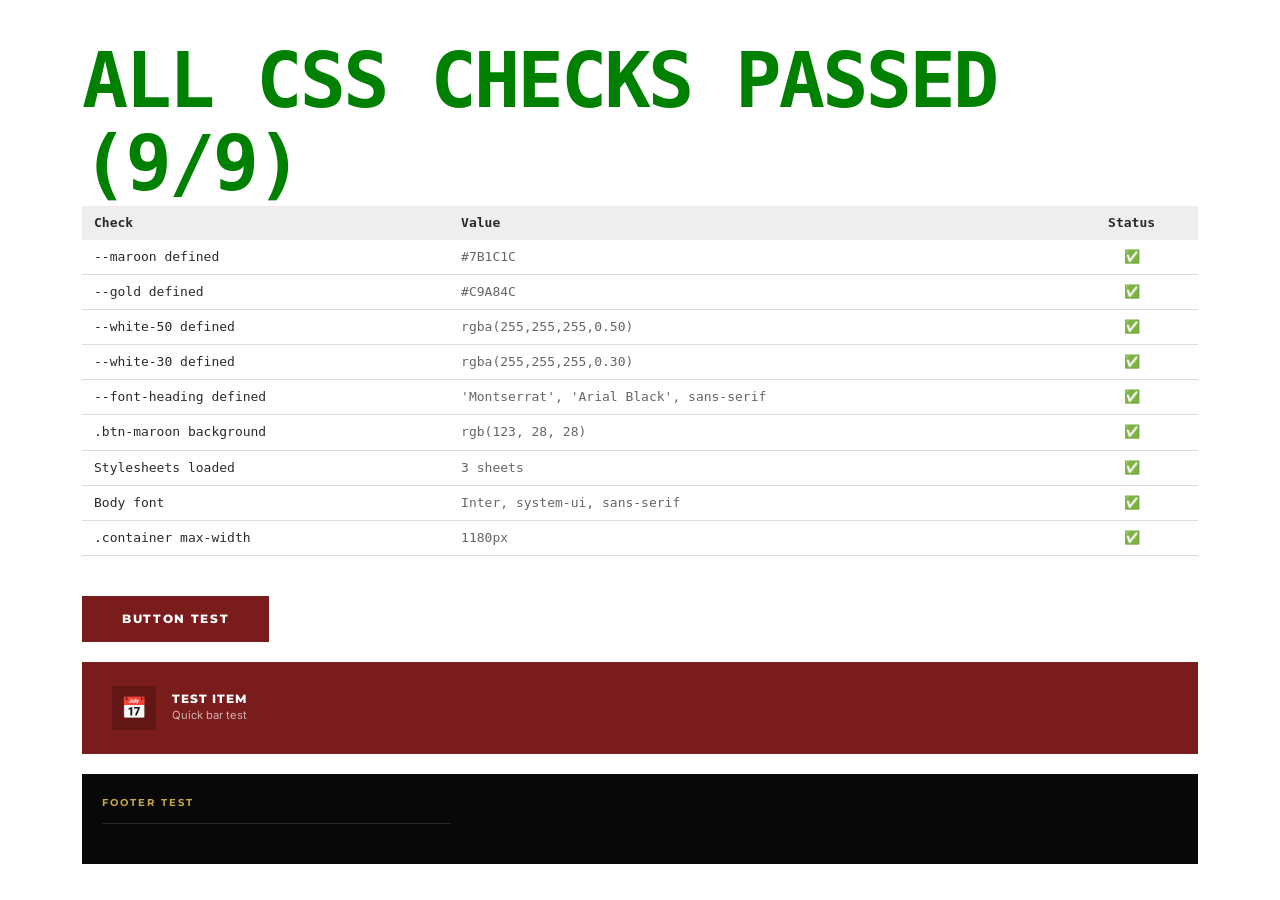
<file: css-check.html>
<!DOCTYPE html>
<html lang="en">
<head>
  <meta charset="UTF-8" />
  <meta name="viewport" content="width=device-width, initial-scale=1.0" />
  <title>CSS Production Check - THE AVENUE</title>
  <link rel="preconnect" href="https://fonts.googleapis.com" />
  <link rel="preconnect" href="https://fonts.gstatic.com" crossorigin />
  <link href="https://fonts.googleapis.com/css2?family=Montserrat:wght@400;700;900&family=Inter:wght@400;500&display=swap" rel="stylesheet" />
  <link rel="stylesheet" href="css/main.css?v=10" />
  <link rel="stylesheet" href="css/responsive.css?v=10" />
</head>
<body>
  <div class="container" style="padding-top:40px;">
    <h1 id="result" style="color:red;font-family:monospace;">CSS NOT LOADED</h1>
    <div id="tests"></div>

    <div style="margin-top:40px;">
      <div class="btn btn-maroon" id="testBtn">Button Test</div>
      <div style="height:20px;"></div>
      <div class="quick-bar" style="position:relative;">
        <div class="quick-bar__inner">
          <a href="#" class="quick-bar__item">
            <div class="quick-bar__icon-wrap">&#128197;</div>
            <div class="quick-bar__text">
              <div class="quick-bar__title">Test Item</div>
              <div class="quick-bar__sub">Quick bar test</div>
            </div>
          </a>
        </div>
      </div>
      <div style="height:20px;"></div>
      <div class="footer__inner" style="padding:20px;background:#080808;">
        <div class="footer__col-heading">Footer Test</div>
      </div>
    </div>
  </div>

  <script>
    window.addEventListener('load', function() {
      var results = [];
      var passed = 0;

      function check(label, el, prop, expected) {
        if (!el) { results.push({ label: label, ok: false, val: 'Element not found' }); return; }
        var computed = getComputedStyle(el)[prop];
        var ok = computed === expected || computed.includes(expected.replace(/\s/g, ''));
        if (ok) passed++;
        results.push({ label: label, ok: ok, val: computed, expected: expected });
      }

      // Check CSS variables are defined
      var rootStyle = getComputedStyle(document.documentElement);
      var maroon = rootStyle.getPropertyValue('--maroon').trim();
      var gold = rootStyle.getPropertyValue('--gold').trim();
      var white50 = rootStyle.getPropertyValue('--white-50').trim();
      var white30 = rootStyle.getPropertyValue('--white-30').trim();
      var fontHeading = rootStyle.getPropertyValue('--font-heading').trim();

      results.push({ label: '--maroon defined', ok: maroon !== '', val: maroon });
      results.push({ label: '--gold defined', ok: gold !== '', val: gold });
      results.push({ label: '--white-50 defined', ok: white50 !== '', val: white50 });
      results.push({ label: '--white-30 defined', ok: white30 !== '', val: white30 });
      results.push({ label: '--font-heading defined', ok: fontHeading !== '', val: fontHeading });
      if (maroon !== '') passed += 5;

      // Check btn-maroon background
      var btn = document.getElementById('testBtn');
      if (btn) {
        var btnBg = getComputedStyle(btn).backgroundColor;
        results.push({ label: '.btn-maroon background', ok: btnBg === 'rgb(123, 28, 28)', val: btnBg });
        if (btnBg === 'rgb(123, 28, 28)') passed++;
      }

      // Check stylesheet count
      var sheets = document.styleSheets.length;
      results.push({ label: 'Stylesheets loaded', ok: sheets >= 2, val: sheets + ' sheets' });
      if (sheets >= 2) passed++;

      // Check body font
      var bodyFont = getComputedStyle(document.body).fontFamily;
      results.push({ label: 'Body font', ok: bodyFont.toLowerCase().includes('inter') || bodyFont.toLowerCase().includes('system'), val: bodyFont });
      if (bodyFont.toLowerCase().includes('inter') || bodyFont.toLowerCase().includes('system')) passed++;

      // Check container max-width
      var container = document.querySelector('.container');
      if (container) {
        var mw = getComputedStyle(container).maxWidth;
        results.push({ label: '.container max-width', ok: mw === '1180px', val: mw });
        if (mw === '1180px') passed++;
      }

      // Log to console for capture
      results.forEach(function(r) {
        console.log((r.ok ? 'PASS' : 'FAIL') + ' | ' + r.label + ' | ' + (r.val || ''));
      });
      console.log('TOTAL: ' + passed + '/' + results.length + ' passed');

      // Render results
      var total = results.length;
      var h1 = document.getElementById('result');
      if (passed === total) {
        h1.style.color = 'green';
        h1.textContent = 'ALL CSS CHECKS PASSED (' + passed + '/' + total + ')';
      } else {
        h1.style.color = 'orange';
        h1.textContent = 'CSS PARTIAL: ' + passed + '/' + total + ' checks passed';
      }

      var html = '<table style="border-collapse:collapse;width:100%;font-family:monospace;font-size:13px;">';
      html += '<tr style="background:#eee;"><th style="padding:6px 12px;text-align:left;">Check</th><th style="padding:6px 12px;text-align:left;">Value</th><th style="padding:6px 12px;">Status</th></tr>';
      results.forEach(function(r) {
        html += '<tr style="border-bottom:1px solid #ddd;">';
        html += '<td style="padding:6px 12px;">' + r.label + '</td>';
        html += '<td style="padding:6px 12px;color:#666;">' + (r.val || '') + '</td>';
        html += '<td style="padding:6px 12px;text-align:center;">' + (r.ok ? '&#9989;' : '&#10060;') + '</td>';
        html += '</tr>';
      });
      html += '</table>';
      document.getElementById('tests').innerHTML = html;
    });
  </script>
</body>
</html>
</file>
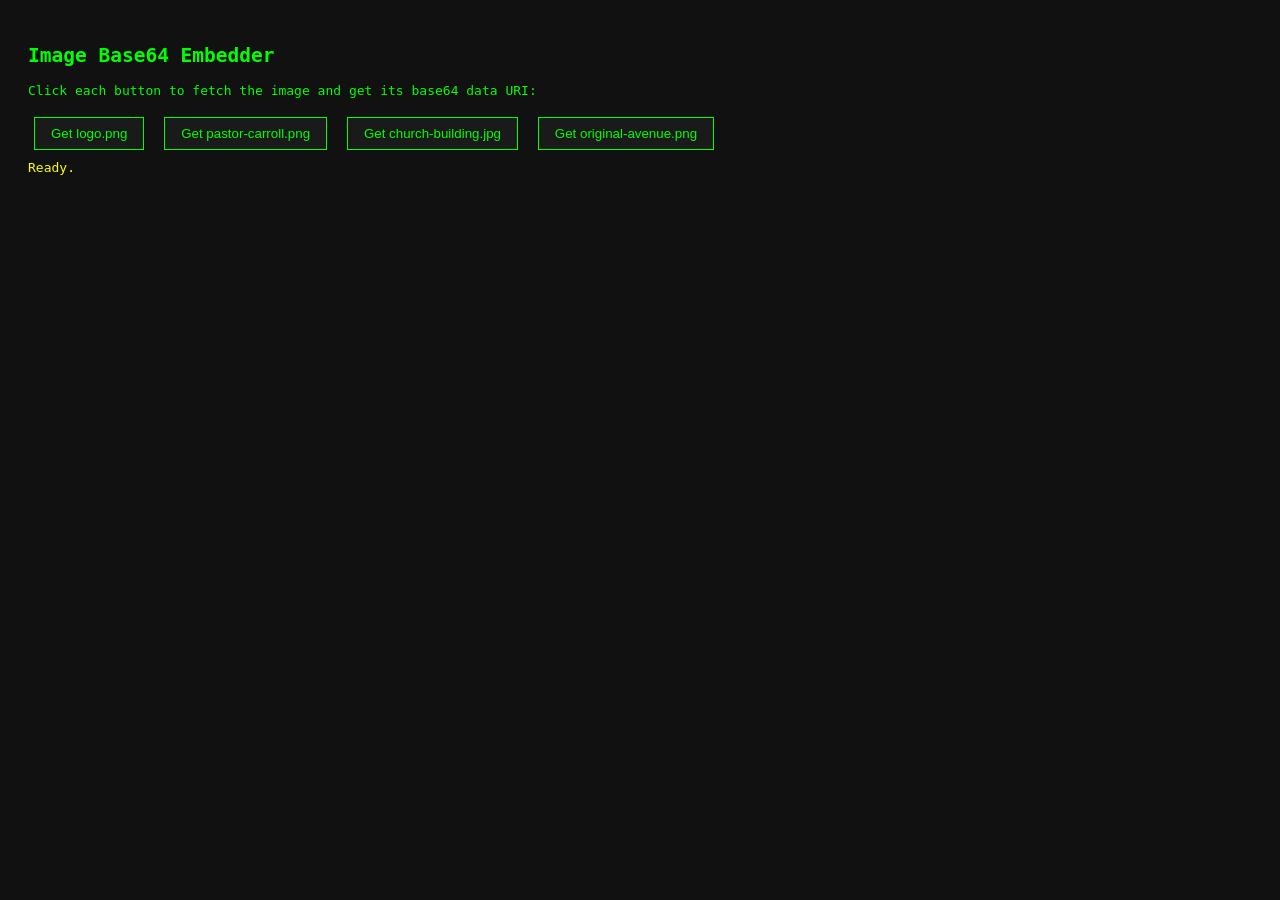
<file: tools/embed-images.html>
<!DOCTYPE html>
<html>
<head><meta charset="UTF-8"><title>Embed Images as Base64</title>
<style>
body{font-family:monospace;padding:20px;background:#111;color:#0f0;}
button{margin:6px;padding:8px 16px;background:#1a1a1a;color:#0f0;border:1px solid #0f0;cursor:pointer;}
textarea{width:100%;height:120px;background:#0a0a0a;color:#0f0;font-size:11px;border:1px solid #333;margin-top:6px;}
.status{color:#ff0;margin:4px 0;}
</style>
</head>
<body>
<h2>Image Base64 Embedder</h2>
<p>Click each button to fetch the image and get its base64 data URI:</p>

<button onclick="fetchImg('images/logo.png','logo')">Get logo.png</button>
<button onclick="fetchImg('images/pastor-carroll.png','pastor')">Get pastor-carroll.png</button>
<button onclick="fetchImg('images/church-building.jpg','church')">Get church-building.jpg</button>
<button onclick="fetchImg('images/original-avenue.png','original')">Get original-avenue.png</button>
<br>
<div id="status" class="status">Ready.</div>

<div id="logo-block" style="display:none">
  <b>logo.png base64 (copy ALL of this):</b><br>
  <textarea id="logo-out"></textarea>
  <span id="logo-len"></span>
</div>
<div id="pastor-block" style="display:none">
  <b>pastor-carroll.png base64:</b><br>
  <textarea id="pastor-out"></textarea>
  <span id="pastor-len"></span>
</div>
<div id="church-block" style="display:none">
  <b>church-building.jpg base64:</b><br>
  <textarea id="church-out"></textarea>
  <span id="church-len"></span>
</div>
<div id="original-block" style="display:none">
  <b>original-avenue.png base64:</b><br>
  <textarea id="original-out"></textarea>
  <span id="original-len"></span>
</div>

<script>
async function fetchImg(src, key) {
  document.getElementById('status').textContent = 'Fetching ' + src + '...';
  try {
    const resp = await fetch(src);
    if (!resp.ok) { document.getElementById('status').textContent = 'ERROR: ' + resp.status + ' for ' + src; return; }
    const blob = await resp.blob();
    const reader = new FileReader();
    reader.onload = function(e) {
      const b64 = e.target.result;
      document.getElementById(key+'-out').value = b64;
      document.getElementById(key+'-len').textContent = ' Length: ' + b64.length;
      document.getElementById(key+'-block').style.display = 'block';
      document.getElementById('status').textContent = 'Done: ' + src + ' (' + b64.length + ' chars)';
    };
    reader.readAsDataURL(blob);
  } catch(err) {
    document.getElementById('status').textContent = 'FETCH ERROR: ' + err.message;
  }
}
</script>
</body>
</html>
</file>
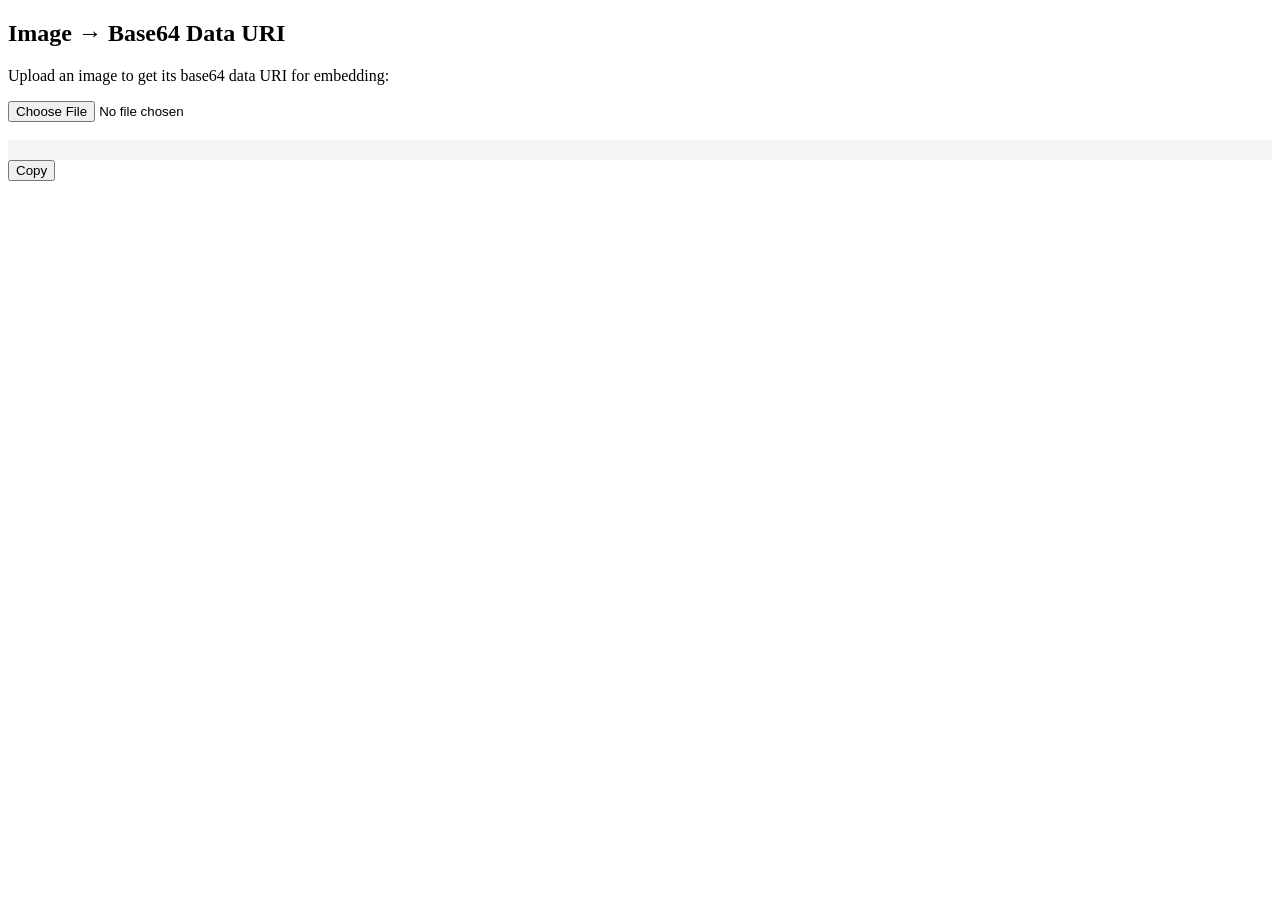
<file: tools/img2b64.html>
<!DOCTYPE html>
<html>
<head><title>Image to Base64</title></head>
<body>
<h2>Image → Base64 Data URI</h2>
<p>Upload an image to get its base64 data URI for embedding:</p>
<input type="file" id="fileInput" accept="image/*" /><br><br>
<div id="output" style="word-break:break-all;font-family:monospace;font-size:11px;background:#f5f5f5;padding:10px;max-height:300px;overflow:auto;"></div>
<button onclick="copyOutput()">Copy</button>
<script>
document.getElementById('fileInput').addEventListener('change', function(e) {
  const file = e.target.files[0];
  if (!file) return;
  const reader = new FileReader();
  reader.onload = function(ev) {
    const result = ev.target.result;
    document.getElementById('output').textContent = result;
    console.log('LENGTH:', result.length);
    console.log('PREVIEW:', result.substring(0, 80));
  };
  reader.readAsDataURL(file);
});
function copyOutput() {
  const text = document.getElementById('output').textContent;
  navigator.clipboard.writeText(text).then(() => alert('Copied! Length: ' + text.length));
}
</script>
</body>
</html>
</file>
<file: css/main.css>
/* THE AVENUE - Avenue Progressive Baptist Church - Main Stylesheet */
/* Colors: Maroon #7B1C1C | Black #080808 | White #FFFFFF | Gold #C9A84C */
/* Version: 10 - Production Clean Build */

:root {
  --maroon: #7B1C1C;
  --maroon-dark: #5A1212;
  --maroon-deeper: #3D0A0A;
  --maroon-light: #9B2A2A;
  --maroon-mid: #8B1F1F;
  --maroon-glow: rgba(123,28,28,0.45);
  --black: #080808;
  --black-soft: #0E0E0E;
  --black-card: #141414;
  --black-surface: #1A1A1A;
  --black-border: #252525;
  --white: #FFFFFF;
  --off-white: #F5F2EE;
  --cream: #FBF9F7;
  --white-06: rgba(255,255,255,0.06);
  --white-10: rgba(255,255,255,0.10);
  --white-20: rgba(255,255,255,0.20);
  --white-30: rgba(255,255,255,0.30);
  --white-40: rgba(255,255,255,0.40);
  --white-50: rgba(255,255,255,0.50);
  --white-60: rgba(255,255,255,0.60);
  --white-70: rgba(255,255,255,0.70);
  --white-80: rgba(255,255,255,0.80);
  --white-90: rgba(255,255,255,0.90);
  --gold: #C9A84C;
  --gold-light: #E8C96C;
  --gold-dim: rgba(201,168,76,0.15);
  --surface-light: #F9F7F5;
  --text-dark: #0D0D0D;
  --text-body: #2A2A2A;
  --text-muted: #686868;
  --border-light: #E6E2DE;
  --font-heading: 'Montserrat', 'Arial Black', sans-serif;
  --font-display: 'Playfair Display', Georgia, serif;
  --font-body: 'Inter', system-ui, sans-serif;
  --radius-sm: 3px;
  --radius: 6px;
  --radius-md: 12px;
  --radius-lg: 20px;
  --shadow-sm: 0 2px 8px rgba(0,0,0,0.14);
  --shadow-md: 0 8px 40px rgba(0,0,0,0.22);
  --shadow-lg: 0 20px 70px rgba(0,0,0,0.35);
  --shadow-card: 0 4px 28px rgba(0,0,0,0.16);
  --shadow-maroon: 0 10px 40px rgba(123,28,28,0.40);
  --shadow-maroon-sm: 0 4px 20px rgba(123,28,28,0.30);
  --ease: all 0.28s cubic-bezier(0.25,0.46,0.45,0.94);
  --ease-out: all 0.35s cubic-bezier(0.16,1,0.3,1);
}

/* ==========================================
   RESET
   ========================================== */
*, *::before, *::after {
  box-sizing: border-box;
  margin: 0;
  padding: 0;
}
html {
  scroll-behavior: smooth;
  font-size: 16px;
}
body {
  font-family: var(--font-body);
  color: var(--text-body);
  background: var(--white);
  line-height: 1.7;
  -webkit-font-smoothing: antialiased;
  -moz-osx-font-smoothing: grayscale;
  overflow-x: hidden;
}
img {
  max-width: 100%;
  height: auto;
  display: block;
}
a {
  color: inherit;
  text-decoration: none;
  transition: var(--ease);
}
ul, ol {
  list-style: none;
}
button {
  cursor: pointer;
  font-family: var(--font-body);
  border: none;
  background: none;
  transition: var(--ease);
}

/* ==========================================
   CONTAINERS
   ========================================== */
.container {
  max-width: 1180px;
  margin: 0 auto;
  padding: 0 32px;
}
.container--wide {
  max-width: 1400px;
  margin: 0 auto;
  padding: 0 32px;
}
.container--narrow {
  max-width: 820px;
  margin: 0 auto;
  padding: 0 32px;
}

/* ==========================================
   SECTION PADDING
   ========================================== */
.section-pad    { padding: 110px 0; }
.section-pad--sm { padding: 70px 0; }
.section-pad--xs { padding: 44px 0; }

/* ==========================================
   BACKGROUNDS
   ========================================== */
.bg-black   { background: var(--black); }
.bg-dark    { background: var(--black-soft); }
.bg-maroon  { background: var(--maroon); }
.bg-surface { background: var(--surface-light); }
.bg-white   { background: var(--white); }
.bg-cream   { background: var(--cream); }

/* ==========================================
   TYPOGRAPHY
   ========================================== */
h1, h2, h3, h4, h5, h6 {
  font-family: var(--font-heading);
  line-height: 1.08;
  letter-spacing: -0.02em;
  color: var(--text-dark);
}
h1 { font-size: clamp(2.8rem, 6vw, 5.8rem); font-weight: 900; letter-spacing: -0.035em; }
h2 { font-size: clamp(2.1rem, 4vw, 3.6rem); font-weight: 800; letter-spacing: -0.025em; }
h3 { font-size: clamp(1.3rem, 2.2vw, 1.85rem); font-weight: 700; }
h4 { font-size: 1.1rem; font-weight: 700; }

.headline-xl {
  font-size: clamp(4rem, 11vw, 9rem);
  font-weight: 900;
  letter-spacing: -0.05em;
  line-height: 0.9;
  text-transform: uppercase;
}
.headline-lg {
  font-size: clamp(2.8rem, 7.5vw, 6.5rem);
  font-weight: 900;
  letter-spacing: -0.04em;
  line-height: 0.95;
  text-transform: uppercase;
}
.headline-md {
  font-size: clamp(2rem, 4.5vw, 4rem);
  font-weight: 900;
  letter-spacing: -0.03em;
  line-height: 1;
  text-transform: uppercase;
}

.eyebrow {
  display: inline-flex;
  align-items: center;
  gap: 10px;
  font-family: var(--font-heading);
  font-size: 0.7rem;
  font-weight: 700;
  letter-spacing: 0.2em;
  text-transform: uppercase;
  color: var(--maroon);
  margin-bottom: 14px;
}
.eyebrow--white { color: var(--gold); }
.eyebrow--gold  { color: var(--gold); }
.eyebrow--line::before {
  content: '';
  display: inline-block;
  width: 28px;
  height: 2px;
  background: currentColor;
  flex-shrink: 0;
}

p { margin-bottom: 1.1rem; }
p:last-child { margin-bottom: 0; }

/* ==========================================
   DIVIDERS
   ========================================== */
.divider       { width: 48px; height: 3px; background: var(--maroon); border-radius: 2px; margin: 12px auto 30px; }
.divider--left  { margin-left: 0; }
.divider--white { background: var(--gold); }
.divider--lg    { width: 72px; height: 4px; }

/* ==========================================
   BUTTONS
   ========================================== */
.btn {
  display: inline-flex;
  align-items: center;
  gap: 9px;
  padding: 15px 38px;
  font-family: var(--font-heading);
  font-size: 0.75rem;
  font-weight: 800;
  letter-spacing: 0.14em;
  text-transform: uppercase;
  border-radius: 0;
  transition: var(--ease);
  text-decoration: none;
  white-space: nowrap;
  border: 2px solid transparent;
  cursor: pointer;
  line-height: 1;
}
.btn-maroon {
  background: var(--maroon);
  color: var(--white);
  border-color: var(--maroon);
}
.btn-maroon:hover {
  background: var(--maroon-dark);
  border-color: var(--maroon-dark);
  transform: translateY(-2px);
  box-shadow: var(--shadow-maroon);
  color: var(--white);
}
.btn-white {
  background: var(--white);
  color: var(--maroon-dark);
  border-color: var(--white);
}
.btn-white:hover {
  background: var(--off-white);
  transform: translateY(-2px);
  box-shadow: var(--shadow-md);
}
.btn-black {
  background: var(--black);
  color: var(--white);
  border-color: var(--black);
}
.btn-black:hover {
  background: var(--black-surface);
  transform: translateY(-2px);
  color: var(--white);
}
.btn-outline-white {
  background: transparent;
  color: var(--white);
  border-color: rgba(255,255,255,0.5);
}
.btn-outline-white:hover {
  border-color: var(--white);
  background: rgba(255,255,255,0.1);
  transform: translateY(-2px);
  color: var(--white);
}
.btn-outline-dark {
  background: transparent;
  color: var(--text-dark);
  border-color: var(--text-dark);
}
.btn-outline-dark:hover {
  background: var(--text-dark);
  color: var(--white);
  transform: translateY(-2px);
}
.btn-outline-maroon {
  background: transparent;
  color: var(--maroon);
  border-color: var(--maroon);
}
.btn-outline-maroon:hover {
  background: var(--maroon);
  color: var(--white);
  transform: translateY(-2px);
}
.btn-gold {
  background: var(--gold);
  color: var(--black);
  border-color: var(--gold);
}
.btn-gold:hover {
  background: var(--gold-light);
  transform: translateY(-2px);
  color: var(--black);
}
.btn-sm  { padding: 11px 26px; font-size: 0.7rem; }
.btn-lg  { padding: 18px 50px; font-size: 0.8rem; }
.btn-xl  { padding: 22px 64px; font-size: 0.85rem; letter-spacing: 0.16em; }
.btn-pill { border-radius: 100px; }
.btn-icon { width: 46px; height: 46px; padding: 0; justify-content: center; }

/* ==========================================
   TAGS
   ========================================== */
.tag         { display: inline-block; padding: 4px 12px; font-size: 0.65rem; font-weight: 700; letter-spacing: 0.12em; text-transform: uppercase; }
.tag-maroon  { background: var(--maroon); color: var(--white); }
.tag-black   { background: var(--black); color: var(--white); }
.tag-gold    { background: var(--gold); color: var(--black); }
.tag-outline { border: 1px solid var(--maroon); color: var(--maroon); }

/* ==========================================
   NAVBAR
   ========================================== */
.navbar {
  position: fixed;
  top: 0;
  left: 0;
  right: 0;
  z-index: 1000;
  padding: 0 32px;
  transition: background 0.35s ease, box-shadow 0.35s ease;
  background: transparent;
}
.navbar.scrolled,
.navbar.solid {
  background: rgba(8,8,8,0.97);
  backdrop-filter: blur(20px);
  -webkit-backdrop-filter: blur(20px);
  box-shadow: 0 1px 0 rgba(255,255,255,0.06), 0 4px 32px rgba(0,0,0,0.5);
}
.navbar__inner {
  max-width: 1180px;
  margin: 0 auto;
  display: flex;
  align-items: center;
  justify-content: space-between;
  height: 80px;
}
.navbar__brand {
  display: flex;
  align-items: center;
  gap: 12px;
  text-decoration: none;
  flex-shrink: 0;
}
.brand-mark {
  width: 42px;
  height: 42px;
  background: var(--maroon);
  display: flex;
  align-items: center;
  justify-content: center;
  flex-shrink: 0;
  transition: var(--ease);
}
.navbar__brand:hover .brand-mark { background: var(--maroon-dark); }
.brand-mark svg { width: 22px; height: 22px; }
.brand-text-wrap {
  display: flex;
  flex-direction: column;
  line-height: 1.1;
}
.brand-text-wrap .b-name {
  font-family: var(--font-heading);
  font-size: 1.1rem;
  font-weight: 900;
  color: var(--white);
  letter-spacing: 0.03em;
  text-transform: uppercase;
}
.brand-text-wrap .b-sub {
  font-size: 0.58rem;
  font-weight: 600;
  color: var(--gold);
  letter-spacing: 0.1em;
  text-transform: uppercase;
}
.navbar__nav {
  display: flex;
  align-items: center;
  gap: 0;
  flex: 1;
  justify-content: center;
}
.nav-item { position: relative; }
.nav-link {
  display: block;
  padding: 10px 14px;
  font-family: var(--font-heading);
  font-size: 0.68rem;
  font-weight: 700;
  letter-spacing: 0.11em;
  text-transform: uppercase;
  color: rgba(255,255,255,0.8);
  transition: var(--ease);
}
.nav-link:hover,
.nav-link.active { color: var(--white); }
.nav-item--has-dropdown:hover .dropdown {
  opacity: 1;
  visibility: visible;
  transform: translateY(0);
}
.dropdown {
  position: absolute;
  top: calc(100% + 12px);
  left: 0;
  min-width: 220px;
  background: var(--black-soft);
  border: 1px solid var(--black-border);
  border-top: 2px solid var(--maroon);
  z-index: 200;
  box-shadow: var(--shadow-lg);
  opacity: 0;
  visibility: hidden;
  transform: translateY(-8px);
  transition: all 0.22s ease;
}
.dropdown a {
  display: block;
  padding: 12px 20px;
  font-family: var(--font-heading);
  font-size: 0.68rem;
  font-weight: 600;
  letter-spacing: 0.1em;
  text-transform: uppercase;
  color: rgba(255,255,255,0.6);
  border-bottom: 1px solid var(--black-border);
  transition: var(--ease);
}
.dropdown a:last-child { border-bottom: none; }
.dropdown a:hover {
  color: var(--white);
  background: var(--black-surface);
  padding-left: 26px;
}
.navbar__actions {
  display: flex;
  align-items: center;
  gap: 10px;
  flex-shrink: 0;
}
.navbar__toggle {
  display: none;
  flex-direction: column;
  gap: 6px;
  padding: 8px;
  cursor: pointer;
  background: none;
  border: none;
}
.navbar__toggle span {
  display: block;
  width: 26px;
  height: 2px;
  background: var(--white);
  transition: var(--ease);
}
.mobile-nav {
  display: none;
  position: fixed;
  top: 80px;
  left: 0;
  right: 0;
  bottom: 0;
  background: var(--black);
  overflow-y: auto;
  z-index: 998;
  padding: 24px 32px 80px;
  border-top: 1px solid var(--black-border);
}
.mobile-nav.open { display: block; }
.mobile-nav a {
  display: block;
  padding: 16px 0;
  font-family: var(--font-heading);
  font-size: 0.9rem;
  font-weight: 700;
  letter-spacing: 0.09em;
  text-transform: uppercase;
  color: rgba(255,255,255,0.8);
  border-bottom: 1px solid var(--black-border);
  transition: var(--ease);
}
.mobile-nav a:hover { color: var(--gold); padding-left: 8px; }
.mobile-nav .mobile-dropdown a {
  font-size: 0.75rem;
  color: rgba(255,255,255,0.5);
  padding-left: 20px;
}
.mobile-nav .mn-ctas {
  margin-top: 28px;
  display: flex;
  gap: 12px;
  flex-wrap: wrap;
}

/* ==========================================
   HERO
   ========================================== */
.hero {
  position: relative;
  min-height: 100vh;
  display: flex;
  align-items: center;
  overflow: hidden;
  background: var(--black);
}
.hero__bg {
  position: absolute;
  inset: 0;
  background: linear-gradient(150deg, var(--maroon-deeper) 0%, #1e0606 35%, #100303 60%, var(--black) 100%);
}
.hero__stripe {
  position: absolute;
  top: 0;
  right: 0;
  width: 45%;
  height: 100%;
  background: linear-gradient(160deg, rgba(123,28,28,0.12) 0%, transparent 60%);
  clip-path: polygon(20% 0%, 100% 0%, 100% 100%, 0% 100%);
  pointer-events: none;
}
.hero__grain {
  position: absolute;
  inset: 0;
  opacity: 0.45;
  pointer-events: none;
  background-image: url("data:image/svg+xml,%3Csvg xmlns='http://www.w3.org/2000/svg' width='300' height='300'%3E%3Cfilter id='noise'%3E%3CfeTurbulence type='fractalNoise' baseFrequency='0.9' numOctaves='4' stitchTiles='stitch'/%3E%3C/filter%3E%3Crect width='300' height='300' filter='url(%23noise)' opacity='0.08'/%3E%3C/svg%3E");
}
.hero__glow {
  position: absolute;
  top: 30%;
  left: 25%;
  width: 700px;
  height: 700px;
  background: radial-gradient(ellipse, rgba(123,28,28,0.22) 0%, transparent 70%);
  transform: translate(-50%, -50%);
  pointer-events: none;
}
.hero__content {
  position: relative;
  z-index: 2;
  padding: 100px 32px;
  max-width: 1180px;
  margin: 0 auto;
  width: 100%;
  display: grid;
  grid-template-columns: 1fr 1fr;
  gap: 80px;
  align-items: center;
  min-height: 100vh;
}
.hero__left {
  display: flex;
  flex-direction: column;
  justify-content: center;
}
.hero__eyebrow {
  display: inline-flex;
  align-items: center;
  gap: 14px;
  font-family: var(--font-heading);
  font-size: 0.7rem;
  font-weight: 700;
  letter-spacing: 0.22em;
  text-transform: uppercase;
  color: var(--gold);
  margin-bottom: 24px;
}
.hero__eyebrow::before {
  content: '';
  display: block;
  width: 36px;
  height: 2px;
  background: var(--gold);
}
.hero__title {
  font-family: var(--font-heading);
  font-size: clamp(5rem, 14vw, 12rem);
  font-weight: 900;
  color: var(--white);
  text-transform: uppercase;
  letter-spacing: -0.05em;
  line-height: 0.88;
  margin-bottom: 0;
}
.hero__title-accent {
  display: block;
  font-size: clamp(2rem, 5.5vw, 5rem);
  font-weight: 900;
  color: var(--maroon-light);
  text-transform: uppercase;
  letter-spacing: -0.02em;
  line-height: 1.1;
  margin-bottom: 32px;
  font-family: var(--font-heading);
}
.hero__desc {
  font-size: clamp(0.95rem, 1.6vw, 1.15rem);
  color: rgba(255,255,255,0.6);
  max-width: 460px;
  line-height: 1.75;
  margin-bottom: 44px;
  font-weight: 300;
}
.hero__ctas {
  display: flex;
  flex-wrap: wrap;
  gap: 14px;
}
.hero__panel {
  background: rgba(8,8,8,0.7);
  border: 1px solid rgba(255,255,255,0.06);
  border-left: 3px solid var(--maroon);
  backdrop-filter: blur(12px);
  -webkit-backdrop-filter: blur(12px);
  padding: 48px 40px;
}
.hero__panel-title {
  font-family: var(--font-heading);
  font-size: 0.65rem;
  font-weight: 700;
  letter-spacing: 0.22em;
  text-transform: uppercase;
  color: var(--gold);
  margin-bottom: 32px;
  padding-bottom: 16px;
  border-bottom: 1px solid rgba(255,255,255,0.1);
}
.hero__service-row {
  display: flex;
  align-items: center;
  gap: 18px;
  padding: 20px 0;
  border-bottom: 1px solid rgba(255,255,255,0.06);
}
.hero__service-row:last-of-type { border-bottom: none; }
.hero__service-icon {
  width: 44px;
  height: 44px;
  background: var(--maroon);
  display: flex;
  align-items: center;
  justify-content: center;
  font-size: 1.1rem;
  flex-shrink: 0;
}
.hero__service-label {
  font-family: var(--font-heading);
  font-size: 0.63rem;
  font-weight: 700;
  letter-spacing: 0.15em;
  text-transform: uppercase;
  color: var(--gold);
  margin-bottom: 3px;
}
.hero__service-time {
  font-family: var(--font-heading);
  font-size: 1.25rem;
  font-weight: 900;
  color: var(--white);
  letter-spacing: -0.02em;
  line-height: 1;
}
.hero__service-note {
  font-size: 0.72rem;
  color: rgba(255,255,255,0.4);
  margin-top: 2px;
}
.hero__address-row {
  margin-top: 28px;
  padding-top: 20px;
  border-top: 1px solid rgba(255,255,255,0.1);
  display: flex;
  align-items: center;
  gap: 12px;
}
.hero__address-row span:first-child { color: var(--gold); font-size: 1rem; }
.hero__address-text {
  font-size: 0.85rem;
  color: rgba(255,255,255,0.6);
  line-height: 1.4;
}
.hero__scroll {
  position: absolute;
  bottom: 36px;
  left: 50%;
  transform: translateX(-50%);
  display: flex;
  flex-direction: column;
  align-items: center;
  gap: 8px;
  font-family: var(--font-heading);
  font-size: 0.58rem;
  font-weight: 700;
  letter-spacing: 0.16em;
  text-transform: uppercase;
  color: rgba(255,255,255,0.4);
  z-index: 2;
  animation: bounce 2.5s ease-in-out infinite;
}
.hero__scroll::after {
  content: '';
  display: block;
  width: 1px;
  height: 40px;
  background: linear-gradient(to bottom, rgba(255,255,255,0.4), transparent);
}
@keyframes bounce {
  0%, 100% { transform: translateX(-50%) translateY(0); }
  50%       { transform: translateX(-50%) translateY(6px); }
}

/* ==========================================
   QUICK BAR
   ========================================== */
.quick-bar { background: var(--maroon); position: relative; z-index: 10; }
.quick-bar__inner {
  display: grid;
  grid-template-columns: repeat(4, 1fr);
  max-width: 1180px;
  margin: 0 auto;
}
.quick-bar__item {
  display: flex;
  align-items: center;
  gap: 16px;
  padding: 24px 30px;
  border-right: 1px solid rgba(255,255,255,0.12);
  text-decoration: none;
  color: var(--white);
  transition: var(--ease);
}
.quick-bar__item:last-child { border-right: none; }
.quick-bar__item:hover { background: var(--maroon-dark); }
.quick-bar__icon-wrap {
  width: 44px;
  height: 44px;
  background: rgba(0,0,0,0.2);
  display: flex;
  align-items: center;
  justify-content: center;
  font-size: 1.3rem;
  flex-shrink: 0;
  transition: var(--ease);
}
.quick-bar__item:hover .quick-bar__icon-wrap { background: rgba(0,0,0,0.35); }
.quick-bar__text { flex: 1; }
.quick-bar__title {
  font-family: var(--font-heading);
  font-size: 0.78rem;
  font-weight: 800;
  letter-spacing: 0.08em;
  text-transform: uppercase;
  line-height: 1;
  margin-bottom: 3px;
}
.quick-bar__sub {
  font-size: 0.7rem;
  color: rgba(255,255,255,0.65);
  line-height: 1.3;
}
.quick-bar__arrow {
  font-size: 1rem;
  opacity: 0.6;
  transition: var(--ease);
}
.quick-bar__item:hover .quick-bar__arrow { opacity: 1; transform: translateX(4px); }

/* ==========================================
   WELCOME SPLIT
   ========================================== */
.welcome-split {
  display: grid;
  grid-template-columns: 55% 1fr;
  min-height: 640px;
}
.welcome-split__image {
  position: relative;
  background: var(--black-surface);
  overflow: hidden;
  display: flex;
  align-items: center;
  justify-content: center;
  min-height: 560px;
}
.welcome-split__placeholder {
  display: flex;
  flex-direction: column;
  align-items: center;
  justify-content: center;
  gap: 10px;
  color: rgba(255,255,255,0.18);
  font-size: 0.85rem;
  width: 100%;
  height: 100%;
  min-height: 560px;
  background: var(--black-surface);
}
.welcome-split__content {
  display: flex;
  flex-direction: column;
  justify-content: center;
  padding: 80px 70px;
  background: var(--white);
}

/* ==========================================
   STATEMENT BAND
   ========================================== */
.statement-band {
  background: var(--black);
  padding: 100px 0;
  text-align: center;
  position: relative;
  overflow: hidden;
}
.statement-band__bg {
  position: absolute;
  inset: 0;
  background: radial-gradient(ellipse 60% 70% at 50% 50%, rgba(123,28,28,0.18) 0%, transparent 70%);
  pointer-events: none;
}
.statement-band h2 { color: var(--white); position: relative; z-index: 1; }
.statement-band p  { color: rgba(255,255,255,0.6); position: relative; z-index: 1; }

/* ==========================================
   EXPECT GRID
   ========================================== */
.expect-section { background: var(--black-soft); padding: 110px 0; }
.expect-grid {
  display: grid;
  grid-template-columns: repeat(4, 1fr);
  gap: 1px;
  background: var(--black-border);
  margin-top: 60px;
}
.expect-card {
  background: var(--black-card);
  padding: 44px 30px;
  transition: var(--ease);
  position: relative;
  overflow: hidden;
}
.expect-card::before {
  content: '';
  position: absolute;
  top: 0;
  left: 0;
  right: 0;
  height: 2px;
  background: var(--maroon);
  transform: scaleX(0);
  transform-origin: left;
  transition: var(--ease);
}
.expect-card:hover::before { transform: scaleX(1); }
.expect-card:hover { background: var(--black-surface); }
.expect-card__num {
  font-family: var(--font-heading);
  font-size: 4rem;
  font-weight: 900;
  color: var(--maroon);
  line-height: 1;
  margin-bottom: 18px;
  opacity: 0.55;
}
.expect-card h3 {
  font-size: 0.95rem;
  color: var(--white);
  letter-spacing: 0.06em;
  margin-bottom: 12px;
  text-transform: uppercase;
}
.expect-card p {
  font-size: 0.87rem;
  color: rgba(255,255,255,0.6);
  margin: 0;
  line-height: 1.7;
}

/* ==========================================
   PASTOR FEATURE
   ========================================== */
.pastor-feature {
  display: grid;
  grid-template-columns: 1fr 1fr;
  min-height: 680px;
}
.pastor-feature__dark {
  background: var(--black);
  padding: 90px 72px;
  display: flex;
  flex-direction: column;
  justify-content: center;
  position: relative;
  overflow: hidden;
}
.pastor-feature__dark::before {
  content: '';
  position: absolute;
  top: 0;
  left: 0;
  width: 4px;
  height: 100%;
  background: linear-gradient(to bottom, var(--maroon), transparent);
}
.pastor-feature__quote {
  font-family: var(--font-display);
  font-size: clamp(1.3rem, 2vw, 1.85rem);
  color: var(--white);
  line-height: 1.45;
  font-style: italic;
  margin-bottom: 28px;
  position: relative;
  padding-left: 28px;
}
.pastor-feature__quote::before {
  content: '"';
  position: absolute;
  left: 0;
  top: -8px;
  font-size: 4rem;
  color: var(--maroon);
  font-family: var(--font-display);
  line-height: 1;
}
.pastor-feature__photo {
  background: var(--black-surface);
  position: relative;
  overflow: hidden;
  display: flex;
  align-items: center;
  justify-content: center;
  min-height: 560px;
}
.pastor-feature__photo-placeholder {
  display: flex;
  flex-direction: column;
  align-items: center;
  justify-content: center;
  gap: 10px;
  color: rgba(255,255,255,0.2);
  font-size: 0.85rem;
  width: 100%;
  min-height: 560px;
}
.pastor-feature__photo-overlay {
  position: absolute;
  inset: 0;
  background: linear-gradient(to left, transparent 50%, var(--black) 100%);
  pointer-events: none;
}

/* ==========================================
   MINISTRY GRID (Homepage tiles)
   ========================================== */
.ministry-grid {
  display: grid;
  grid-template-columns: repeat(3, 1fr);
  gap: 1px;
  background: var(--black-border);
}
.min-tile {
  background: var(--black-card);
  padding: 44px 34px;
  transition: var(--ease);
  position: relative;
  overflow: hidden;
}
.min-tile::after {
  content: '';
  position: absolute;
  bottom: 0;
  left: 0;
  right: 0;
  height: 3px;
  background: var(--maroon);
  transform: scaleX(0);
  transform-origin: left;
  transition: var(--ease);
}
.min-tile:hover::after { transform: scaleX(1); }
.min-tile:hover { background: var(--black-surface); }
.min-tile__icon { font-size: 2rem; margin-bottom: 20px; opacity: 0.8; }
.min-tile h3 {
  font-size: 0.9rem;
  color: var(--white);
  letter-spacing: 0.1em;
  text-transform: uppercase;
  margin-bottom: 12px;
}
.min-tile p {
  font-size: 0.87rem;
  color: rgba(255,255,255,0.6);
  margin-bottom: 16px;
  line-height: 1.65;
}
.min-tile__time {
  font-size: 0.7rem;
  font-weight: 700;
  color: var(--gold);
  letter-spacing: 0.1em;
  text-transform: uppercase;
}

/* ==========================================
   EVENTS ROW
   ========================================== */
.events-row {
  display: grid;
  grid-template-columns: repeat(3, 1fr);
  gap: 20px;
}
.event-tile {
  background: var(--surface-light);
  border: 1px solid var(--border-light);
  transition: var(--ease);
  overflow: hidden;
}
.event-tile:hover {
  transform: translateY(-5px);
  box-shadow: var(--shadow-md);
  border-color: var(--maroon);
}
.event-tile__top {
  background: var(--black);
  padding: 22px 26px;
  display: flex;
  align-items: center;
  gap: 18px;
}
.event-tile__date-block { text-align: center; min-width: 46px; }
.event-tile__day-num {
  font-family: var(--font-heading);
  font-size: 2.1rem;
  font-weight: 900;
  color: var(--gold);
  line-height: 1;
}
.event-tile__month-name {
  font-size: 0.6rem;
  font-weight: 700;
  color: rgba(255,255,255,0.6);
  text-transform: uppercase;
  letter-spacing: 0.1em;
}
.event-tile__title-area h3 { font-size: 0.9rem; color: var(--white); margin-bottom: 3px; }
.event-tile__title-area span { font-size: 0.72rem; color: rgba(255,255,255,0.6); }
.event-tile__body { padding: 22px 26px; }
.event-tile__body p { font-size: 0.875rem; color: var(--text-muted); margin-bottom: 12px; }
.event-tile__time { font-size: 0.75rem; font-weight: 700; color: var(--maroon); letter-spacing: 0.06em; }

/* ==========================================
   HISTORY BAND
   ========================================== */
.history-band {
  background: var(--maroon-deeper);
  padding: 110px 0;
  position: relative;
  overflow: hidden;
}
.history-band::before {
  content: '1961';
  position: absolute;
  right: -30px;
  top: 50%;
  transform: translateY(-50%);
  font-family: var(--font-heading);
  font-size: 24rem;
  font-weight: 900;
  color: rgba(255,255,255,0.025);
  line-height: 1;
  pointer-events: none;
  white-space: nowrap;
}
.history-band__inner {
  display: grid;
  grid-template-columns: 1fr 400px;
  gap: 80px;
  align-items: center;
  position: relative;
  z-index: 1;
}
.history-stats {
  display: grid;
  grid-template-columns: repeat(2, 1fr);
  gap: 20px;
  margin-top: 40px;
}
.history-stat {
  border-left: 3px solid var(--maroon-light);
  padding: 16px 20px;
}
.history-stat .num {
  font-family: var(--font-heading);
  font-size: 2.5rem;
  font-weight: 900;
  color: var(--white);
  line-height: 1;
}
.history-stat .label {
  font-size: 0.68rem;
  font-weight: 700;
  letter-spacing: 0.14em;
  text-transform: uppercase;
  color: rgba(255,255,255,0.6);
  margin-top: 4px;
}
.history-img {
  background: var(--black-surface);
  min-height: 400px;
  display: flex;
  align-items: center;
  justify-content: center;
  flex-direction: column;
  gap: 10px;
  color: rgba(255,255,255,0.15);
  font-size: 0.85rem;
  position: relative;
}
.history-img::before {
  content: '';
  position: absolute;
  top: -12px;
  left: -12px;
  right: 12px;
  bottom: 12px;
  border: 2px solid var(--maroon);
  pointer-events: none;
  z-index: -1;
}

/* ==========================================
   NEWSLETTER BAND
   ========================================== */
.newsletter-band {
  background: var(--black);
  padding: 90px 0;
  border-top: 1px solid var(--black-border);
  border-bottom: 1px solid var(--black-border);
}
.newsletter-band__inner {
  display: flex;
  align-items: center;
  gap: 80px;
  flex-wrap: wrap;
}
.newsletter-band__text {
  flex: 1;
  min-width: 280px;
}
.newsletter-band__form {
  flex: 1;
  min-width: 320px;
}
.newsletter-band__form form { display: flex; gap: 0; }
.newsletter-band__form input[type="email"] {
  flex: 1;
  padding: 16px 22px;
  background: var(--black-surface);
  border: 1px solid var(--black-border);
  border-right: none;
  color: var(--white);
  font-family: var(--font-body);
  font-size: 0.95rem;
  outline: none;
  transition: var(--ease);
}
.newsletter-band__form input[type="email"]:focus { border-color: var(--maroon); }
.newsletter-band__form input[type="email"]::placeholder { color: rgba(255,255,255,0.3); }
.newsletter-band__form button { flex-shrink: 0; }

/* ==========================================
   FOOTER
   ========================================== */
footer {
  background: var(--black);
  color: var(--white);
  padding: 90px 0 0;
  border-top: 3px solid var(--maroon);
}
.footer__inner {
  display: grid;
  grid-template-columns: 2.2fr 1fr 1fr 1.6fr;
  gap: 52px;
  padding-bottom: 64px;
}
.footer__brand-name {
  font-family: var(--font-heading);
  font-size: 1.7rem;
  font-weight: 900;
  color: var(--white);
  text-transform: uppercase;
  letter-spacing: 0.02em;
  line-height: 1;
  margin-bottom: 4px;
}
.footer__brand-sub {
  font-size: 0.62rem;
  font-weight: 600;
  letter-spacing: 0.14em;
  text-transform: uppercase;
  color: var(--gold);
  margin-bottom: 18px;
}
.footer__tagline {
  font-size: 0.88rem;
  color: rgba(255,255,255,0.6);
  line-height: 1.75;
  margin-bottom: 24px;
}
.footer__social { display: flex; gap: 8px; }
.footer__social a {
  width: 38px;
  height: 38px;
  background: var(--black-border);
  display: flex;
  align-items: center;
  justify-content: center;
  font-size: 0.88rem;
  color: rgba(255,255,255,0.6);
  transition: var(--ease);
}
.footer__social a:hover { background: var(--maroon); color: var(--white); }
.footer__col-heading {
  font-family: var(--font-heading);
  font-size: 0.63rem;
  font-weight: 700;
  letter-spacing: 0.2em;
  text-transform: uppercase;
  color: var(--gold);
  margin-bottom: 20px;
  padding-bottom: 12px;
  border-bottom: 1px solid var(--black-border);
}
.footer__col ul li { margin-bottom: 10px; }
.footer__col ul a {
  font-size: 0.875rem;
  color: rgba(255,255,255,0.6);
  transition: var(--ease);
}
.footer__col ul a:hover { color: var(--white); padding-left: 5px; }
.footer__contact-row {
  display: flex;
  align-items: flex-start;
  gap: 10px;
  margin-bottom: 14px;
  font-size: 0.875rem;
  color: rgba(255,255,255,0.6);
}
.footer__contact-icon { color: var(--gold); flex-shrink: 0; margin-top: 2px; }
.footer__bottom {
  border-top: 1px solid var(--black-border);
  padding: 24px 0;
  display: flex;
  align-items: center;
  justify-content: space-between;
  flex-wrap: wrap;
  gap: 12px;
  font-size: 0.78rem;
  color: rgba(255,255,255,0.3);
}
.footer__bottom a { color: var(--gold); }

/* ==========================================
   PAGE HERO (Interior pages)
   ========================================== */
.page-hero {
  background: var(--black);
  padding: 170px 0 90px;
  position: relative;
  overflow: hidden;
}
.page-hero__accent {
  position: absolute;
  top: 0;
  left: 0;
  width: 4px;
  height: 100%;
  background: linear-gradient(to bottom, var(--maroon), transparent);
}
.page-hero__glow {
  position: absolute;
  inset: 0;
  background: radial-gradient(ellipse 70% 80% at 20% 50%, rgba(123,28,28,0.18) 0%, transparent 70%);
  pointer-events: none;
}
.page-hero h1 { color: var(--white); }
.page-hero p {
  color: rgba(255,255,255,0.6);
  font-size: 1.1rem;
  max-width: 580px;
  margin-top: 14px;
  line-height: 1.75;
}
.page-hero__kicker {
  display: inline-block;
  background: var(--maroon);
  color: var(--white);
  font-family: var(--font-heading);
  font-size: 0.68rem;
  font-weight: 700;
  letter-spacing: 0.16em;
  text-transform: uppercase;
  padding: 6px 14px;
  margin-bottom: 20px;
}
.breadcrumb {
  display: flex;
  gap: 8px;
  align-items: center;
  font-family: var(--font-heading);
  font-size: 0.63rem;
  letter-spacing: 0.12em;
  text-transform: uppercase;
  color: rgba(255,255,255,0.3);
  margin-bottom: 24px;
}
.breadcrumb a { color: var(--gold); }
.breadcrumb span { color: var(--black-border); }

/* ==========================================
   FORMS
   ========================================== */
.form-group { margin-bottom: 22px; }
.form-group label {
  display: block;
  font-family: var(--font-heading);
  font-size: 0.66rem;
  font-weight: 700;
  letter-spacing: 0.12em;
  text-transform: uppercase;
  color: var(--text-dark);
  margin-bottom: 8px;
}
.form-control {
  width: 100%;
  padding: 14px 18px;
  border: 1px solid var(--border-light);
  border-bottom: 2px solid var(--border-light);
  border-radius: 0;
  font-family: var(--font-body);
  font-size: 0.95rem;
  background: var(--white);
  color: var(--text-dark);
  transition: var(--ease);
  outline: none;
  -webkit-appearance: none;
  appearance: none;
}
.form-control:focus {
  border-bottom-color: var(--maroon);
  background: var(--surface-light);
}
textarea.form-control { min-height: 130px; resize: vertical; }
select.form-control { cursor: pointer; }
.form-grid-2 {
  display: grid;
  grid-template-columns: 1fr 1fr;
  gap: 20px;
}
.form-control--dark {
  background: var(--black-surface);
  border-color: var(--black-border);
  border-bottom-color: var(--black-border);
  color: var(--white);
}
.form-control--dark:focus {
  border-bottom-color: var(--maroon-light);
  background: var(--black-card);
}
.form-control--dark::placeholder { color: rgba(255,255,255,0.3); }
label.dark { color: rgba(255,255,255,0.8) !important; }
.form-success {
  text-align: center;
  padding: 40px;
  background: rgba(123,28,28,0.06);
  border: 1px solid rgba(123,28,28,0.2);
  display: none;
}
.form-success.show { display: block; }
.form-success .success-icon { font-size: 2.4rem; margin-bottom: 14px; }
.form-success h3 { color: var(--maroon); margin-bottom: 8px; }
.form-success p { color: var(--text-muted); margin: 0; }

/* ==========================================
   TIMELINE
   ========================================== */
.timeline {
  position: relative;
  padding-left: 40px;
}
.timeline::before {
  content: '';
  position: absolute;
  left: 9px;
  top: 0;
  bottom: 0;
  width: 2px;
  background: linear-gradient(to bottom, var(--maroon), var(--border-light));
}
.timeline-item {
  position: relative;
  margin-bottom: 50px;
}
.timeline-item::before {
  content: '';
  position: absolute;
  left: -35px;
  top: 8px;
  width: 14px;
  height: 14px;
  background: var(--maroon);
  border: 3px solid var(--white);
  box-shadow: 0 0 0 2px var(--maroon);
}
.timeline-item .year {
  font-family: var(--font-heading);
  font-size: 0.68rem;
  font-weight: 700;
  letter-spacing: 0.14em;
  text-transform: uppercase;
  color: var(--maroon);
  margin-bottom: 4px;
}
.timeline-item h4 { font-size: 1.05rem; margin-bottom: 6px; }
.timeline-item p { font-size: 0.9rem; color: var(--text-muted); margin: 0; }

/* ==========================================
   INFO BOX
   ========================================== */
.info-box {
  border-left: 3px solid var(--maroon);
  padding: 18px 22px;
  background: rgba(123,28,28,0.04);
  margin: 24px 0;
}
.info-box p { margin: 0; font-size: 0.93rem; }

/* ==========================================
   SERMON CARD
   ========================================== */
.sermon-card {
  display: flex;
  align-items: stretch;
  background: var(--white);
  border: 1px solid var(--border-light);
  border-left: 3px solid var(--maroon);
  transition: var(--ease);
}
.sermon-card:hover { transform: translateX(5px); box-shadow: var(--shadow-card); }
.sermon-card__thumb {
  width: 90px;
  background: var(--black);
  display: flex;
  align-items: center;
  justify-content: center;
  font-size: 1.6rem;
  color: rgba(255,255,255,0.3);
  flex-shrink: 0;
}
.sermon-card__body { padding: 16px 20px; flex: 1; }
.sermon-card .series {
  font-size: 0.68rem;
  font-weight: 700;
  letter-spacing: 0.1em;
  text-transform: uppercase;
  color: var(--maroon);
  margin-bottom: 4px;
}
.sermon-card h4 { font-size: 0.95rem; color: var(--text-dark); margin-bottom: 4px; }
.sermon-card .meta { font-size: 0.78rem; color: var(--text-muted); }
.sermon-card__play {
  width: 52px;
  display: flex;
  align-items: center;
  justify-content: center;
  font-size: 1.1rem;
  color: var(--maroon);
  padding-right: 12px;
  flex-shrink: 0;
}

/* ==========================================
   BELIEF CARD
   ========================================== */
.belief-card {
  background: var(--white);
  border: 1px solid var(--border-light);
  border-top: 3px solid var(--maroon);
  padding: 34px 28px;
  transition: var(--ease);
}
.belief-card:hover { transform: translateY(-4px); box-shadow: var(--shadow-card); }
.belief-card__icon { font-size: 1.9rem; margin-bottom: 16px; }
.belief-card h3 {
  font-size: 0.95rem;
  color: var(--text-dark);
  margin-bottom: 10px;
  text-transform: uppercase;
  letter-spacing: 0.05em;
}
.belief-card p { font-size: 0.9rem; color: var(--text-muted); margin-bottom: 12px; }
.belief-card .scripture { font-size: 0.82rem; color: var(--maroon); font-style: italic; }

/* ==========================================
   GIVE CARD
   ========================================== */
.give-card {
  background: var(--white);
  border: 1px solid var(--border-light);
  padding: 44px 30px;
  text-align: center;
  transition: var(--ease);
}
.give-card:hover,
.give-card.featured {
  border-color: var(--maroon);
  box-shadow: var(--shadow-maroon-sm);
  transform: translateY(-4px);
}
.give-card.featured { background: var(--black); }
.give-card.featured h3 { color: var(--white); }
.give-card.featured p { color: rgba(255,255,255,0.6); }
.give-card__icon { font-size: 2.6rem; margin-bottom: 18px; }
.give-card h3 { color: var(--text-dark); margin-bottom: 12px; font-size: 1.1rem; }
.give-card p { color: var(--text-muted); font-size: 0.9rem; margin-bottom: 26px; }

/* ==========================================
   MINISTRY CARD (Ministry page cards)
   ========================================== */
.ministry-card {
  background: var(--white);
  border: 1px solid var(--border-light);
  border-top: 3px solid var(--maroon);
  transition: var(--ease);
}
.ministry-card:hover { box-shadow: var(--shadow-card); transform: translateY(-4px); }
.ministry-card__header {
  padding: 28px 28px 20px;
  border-bottom: 1px solid var(--border-light);
  display: flex;
  align-items: flex-start;
  gap: 16px;
}
.ministry-card__icon-wrap {
  width: 54px;
  height: 54px;
  background: var(--surface-light);
  display: flex;
  align-items: center;
  justify-content: center;
  font-size: 1.8rem;
  flex-shrink: 0;
}
.ministry-card__header h3 { margin-bottom: 4px; color: var(--text-dark); font-size: 1.1rem; }
.ministry-card__audience {
  font-size: 0.68rem;
  font-weight: 700;
  letter-spacing: 0.1em;
  text-transform: uppercase;
  color: var(--maroon);
}
.ministry-card__body { padding: 24px 28px; }
.ministry-card__body p { font-size: 0.9rem; color: var(--text-muted); margin-bottom: 14px; }
.ministry-meta { display: flex; flex-direction: column; gap: 8px; margin-bottom: 20px; }
.ministry-meta-row {
  display: flex;
  align-items: center;
  gap: 8px;
  font-size: 0.84rem;
  color: var(--text-muted);
}
.ministry-meta-row span:first-child { color: var(--maroon); font-size: 0.95rem; }

/* ==========================================
   FULL EVENT CARD
   ========================================== */
.full-event-card {
  background: var(--white);
  border: 1px solid var(--border-light);
  border-left: 4px solid var(--maroon);
  display: grid;
  grid-template-columns: 100px 1fr auto;
  align-items: stretch;
  transition: var(--ease);
  margin-bottom: 12px;
}
.full-event-card:hover { box-shadow: var(--shadow-card); transform: translateX(5px); }
.full-event-card.featured { border-left-color: var(--gold); }
.full-event-card__date {
  background: var(--black);
  display: flex;
  flex-direction: column;
  align-items: center;
  justify-content: center;
  padding: 18px;
  text-align: center;
  flex-shrink: 0;
}
.full-event-card__day-num {
  font-family: var(--font-heading);
  font-size: 2rem;
  font-weight: 900;
  color: var(--gold);
  line-height: 1;
}
.full-event-card__month {
  font-size: 0.6rem;
  font-weight: 700;
  color: rgba(255,255,255,0.6);
  text-transform: uppercase;
  letter-spacing: 0.1em;
  margin-top: 4px;
}
.full-event-card__year {
  font-size: 0.6rem;
  color: rgba(255,255,255,0.3);
  margin-top: 2px;
}
.full-event-card__body { padding: 20px 24px; flex: 1; }
.full-event-card h3 { font-size: 1rem; color: var(--text-dark); margin-bottom: 6px; }
.full-event-card p { font-size: 0.87rem; color: var(--text-muted); margin-bottom: 10px; }
.full-event-card__action {
  display: flex;
  align-items: center;
  justify-content: center;
  padding: 16px;
  border-left: 1px solid var(--border-light);
  flex-shrink: 0;
}
.event-tags { display: flex; flex-wrap: wrap; gap: 6px; margin-bottom: 8px; }
.event-tag {
  padding: 2px 8px;
  font-size: 0.63rem;
  font-weight: 700;
  letter-spacing: 0.08em;
  text-transform: uppercase;
}

/* ==========================================
   RECURRING CARD
   ========================================== */
.recurring-card {
  background: var(--white);
  border: 1px solid var(--border-light);
  border-bottom: 3px solid var(--maroon);
  padding: 26px 20px;
  text-align: center;
  transition: var(--ease);
}
.recurring-card:hover { transform: translateY(-4px); box-shadow: var(--shadow-card); }
.recurring-card__icon { font-size: 1.9rem; margin-bottom: 12px; }
.recurring-card h4 {
  font-size: 0.9rem;
  color: var(--text-dark);
  margin-bottom: 4px;
  text-transform: uppercase;
  letter-spacing: 0.05em;
}
.recurring-card .rc-time {
  font-size: 0.75rem;
  font-weight: 700;
  color: var(--maroon);
  margin-bottom: 6px;
  text-transform: uppercase;
  letter-spacing: 0.07em;
}
.recurring-card p { font-size: 0.82rem; color: var(--text-muted); margin: 0; }

/* ==========================================
   FILTER BUTTONS
   ========================================== */
.filter-btn {
  padding: 9px 22px;
  font-family: var(--font-heading);
  font-size: 0.67rem;
  font-weight: 700;
  letter-spacing: 0.1em;
  text-transform: uppercase;
  border: 1px solid var(--border-light);
  background: var(--white);
  color: var(--text-muted);
  cursor: pointer;
  transition: var(--ease);
}
.filter-btn:hover,
.filter-btn.active { background: var(--maroon); border-color: var(--maroon); color: var(--white); }

/* ==========================================
   DECORATIVE NUMBER
   ========================================== */
.deco-num {
  position: absolute;
  font-family: var(--font-heading);
  font-size: 16rem;
  font-weight: 900;
  color: rgba(0,0,0,0.03);
  line-height: 1;
  pointer-events: none;
  user-select: none;
  right: 0;
  top: 0;
}

/* ==========================================
   CTA BAND
   ========================================== */
.cta-band {
  background: var(--maroon);
  padding: 90px 0;
  position: relative;
  overflow: hidden;
}
.cta-band::before {
  content: '';
  position: absolute;
  inset: 0;
  background: linear-gradient(135deg, var(--maroon-dark) 0%, var(--maroon) 100%);
}
.cta-band > * { position: relative; z-index: 1; }

/* ==========================================
   STAT COUNTERS
   ========================================== */
.stat-num {
  font-family: var(--font-heading);
  font-size: clamp(2.8rem, 5vw, 4.5rem);
  font-weight: 900;
  color: var(--maroon-light);
  line-height: 1;
}
.stat-label {
  font-family: var(--font-heading);
  font-size: 0.62rem;
  font-weight: 700;
  letter-spacing: 0.18em;
  text-transform: uppercase;
  color: rgba(255,255,255,0.6);
  margin-top: 6px;
}

/* ==========================================
   VIDEO WRAP
   ========================================== */
.video-wrap {
  position: relative;
  padding-bottom: 56.25%;
  background: var(--black);
  overflow: hidden;
}
.video-wrap iframe,
.video-wrap video {
  position: absolute;
  inset: 0;
  width: 100%;
  height: 100%;
  border: 0;
}
.video-placeholder {
  position: absolute;
  inset: 0;
  display: flex;
  flex-direction: column;
  align-items: center;
  justify-content: center;
  gap: 14px;
  background: var(--black);
  color: rgba(255,255,255,0.4);
  font-size: 0.9rem;
}
.video-placeholder span:first-child { font-size: 3.5rem; }
.video-play-btn {
  width: 80px;
  height: 80px;
  background: var(--maroon);
  border-radius: 50%;
  display: flex;
  align-items: center;
  justify-content: center;
  font-size: 1.8rem;
  cursor: pointer;
  transition: var(--ease);
}
.video-play-btn:hover {
  background: var(--maroon-dark);
  transform: scale(1.08);
  box-shadow: var(--shadow-maroon);
}

/* ==========================================
   ANIMATIONS
   ========================================== */
@keyframes fadeInUp {
  from { opacity: 0; transform: translateY(28px); }
  to   { opacity: 1; transform: translateY(0); }
}
@keyframes fadeInLeft {
  from { opacity: 0; transform: translateX(-24px); }
  to   { opacity: 1; transform: translateX(0); }
}
@keyframes scaleIn {
  from { opacity: 0; transform: scale(0.95); }
  to   { opacity: 1; transform: scale(1); }
}

/* Fade-in only hides elements when JS is ready */
.js-ready .fade-in      { opacity: 0; }
.js-ready .fade-in-left { opacity: 0; }
.fade-in.visible      { animation: fadeInUp 0.65s cubic-bezier(0.25,0.46,0.45,0.94) forwards; }
.fade-in-left.visible { animation: fadeInLeft 0.65s cubic-bezier(0.25,0.46,0.45,0.94) forwards; }
.fade-in:nth-child(2) { animation-delay: 0.08s; }
.fade-in:nth-child(3) { animation-delay: 0.16s; }
.fade-in:nth-child(4) { animation-delay: 0.24s; }

/* ==========================================
   FOCUS / ACCESSIBILITY
   ========================================== */
a:focus-visible,
button:focus-visible {
  outline: 2px solid var(--maroon);
  outline-offset: 3px;
}

/* ==========================================
   SCROLLBAR
   ========================================== */
::-webkit-scrollbar        { width: 5px; }
::-webkit-scrollbar-track  { background: var(--black); }
::-webkit-scrollbar-thumb  { background: var(--maroon); border-radius: 3px; }

/* ==========================================
   HELPERS
   ========================================== */
.section-header { margin-bottom: 60px; }
.section-header--flex {
  display: flex;
  align-items: flex-end;
  justify-content: space-between;
  flex-wrap: wrap;
  gap: 20px;
  margin-bottom: 52px;
}

/* Text color utilities */
.text-white   { color: var(--white) !important; }
.text-maroon  { color: var(--maroon) !important; }
.text-gold    { color: var(--gold) !important; }
.text-muted   { color: var(--text-muted) !important; }

/* ==========================================
   GRID UTILITY
   ========================================== */
.grid-2 { display: grid; grid-template-columns: repeat(2, 1fr); gap: 28px; }
.grid-3 { display: grid; grid-template-columns: repeat(3, 1fr); gap: 28px; }
.grid-4 { display: grid; grid-template-columns: repeat(4, 1fr); gap: 28px; }
</file>
<file: css/responsive.css>
/* THE AVENUE - Avenue Progressive Baptist Church - Responsive Styles */
/* Version: 10 - Production Clean Build */

/* ==========================================
   TABLET (max-width: 1100px)
   ========================================== */
@media (max-width: 1100px) {
  .hero__content {
    grid-template-columns: 1fr;
    gap: 48px;
    padding: 140px 32px 80px;
    min-height: auto;
  }
  .hero__left        { text-align: center; align-items: center; }
  .hero__eyebrow     { justify-content: center; }
  .hero__desc        { max-width: 520px; }
  .hero__ctas        { justify-content: center; }
  .hero__panel       { max-width: 520px; margin: 0 auto; width: 100%; }
  .hero__scroll      { display: none; }

  .quick-bar__inner  { grid-template-columns: repeat(2, 1fr); }
  .quick-bar__item   { border-bottom: 1px solid rgba(255,255,255,0.1); }

  .welcome-split     { grid-template-columns: 1fr; }
  .welcome-split__content { padding: 60px 52px; }

  .pastor-feature    { grid-template-columns: 1fr; }
  .pastor-feature__dark  { padding: 64px 52px; order: 2; }
  .pastor-feature__photo { min-height: 400px; order: 1; }

  .ministry-grid     { grid-template-columns: repeat(2, 1fr); }
  .events-row        { grid-template-columns: repeat(2, 1fr); }
  .expect-grid       { grid-template-columns: repeat(2, 1fr); }

  .history-band__inner { grid-template-columns: 1fr 320px; gap: 48px; }

  .footer__inner     { grid-template-columns: 1fr 1fr; gap: 40px; }
}

/* ==========================================
   TABLET / MOBILE (max-width: 768px)
   ========================================== */
@media (max-width: 768px) {
  /* Typography */
  h1 { font-size: 2.6rem; }
  h2 { font-size: 2rem; }
  .headline-xl { font-size: clamp(3rem, 14vw, 5rem); }
  .headline-lg { font-size: clamp(2.2rem, 10vw, 3.8rem); }

  /* Spacing */
  .section-pad      { padding: 72px 0; }
  .section-pad--sm  { padding: 48px 0; }

  /* Container */
  .container,
  .container--wide,
  .container--narrow { padding: 0 20px; }

  /* Navbar */
  .navbar__nav                { display: none; }
  .navbar__actions .btn       { display: none; }
  .navbar__toggle             { display: flex; }
  .navbar                     { padding: 0 20px; }

  /* Hero */
  .hero                       { min-height: 100svh; }
  .hero__content              { padding: 110px 20px 64px; gap: 36px; }
  .hero__title                { font-size: clamp(4rem, 18vw, 7rem); }
  .hero__title-accent         { font-size: clamp(1.4rem, 7vw, 2.4rem); }
  .hero__desc                 { font-size: 0.95rem; max-width: 100%; }
  .hero__ctas                 { flex-direction: column; align-items: stretch; }
  .hero__ctas .btn            { justify-content: center; }
  .hero__panel                { padding: 32px 24px; }
  .hero__panel-title          { margin-bottom: 20px; padding-bottom: 12px; }
  .hero__service-row          { gap: 12px; padding: 14px 0; }
  .hero__service-time         { font-size: 1rem; }

  /* Quick bar */
  .quick-bar__inner           { grid-template-columns: 1fr; }
  .quick-bar__item            { border-right: none; }

  /* Welcome */
  .welcome-split__content     { padding: 48px 28px; }

  /* Expect */
  .expect-grid                { grid-template-columns: 1fr; }

  /* Ministries (homepage tiles) */
  .ministry-grid              { grid-template-columns: 1fr; }

  /* Events */
  .events-row                 { grid-template-columns: 1fr; }

  /* History */
  .history-band__inner        { grid-template-columns: 1fr; gap: 40px; }
  .history-band::before       { display: none; }
  .history-img                { min-height: 280px; }

  /* Newsletter */
  .newsletter-band__inner     { flex-direction: column; gap: 40px; }
  .newsletter-band__form form { flex-direction: column; }
  .newsletter-band__form input[type="email"] {
    border-right: 1px solid var(--black-border);
    border-bottom: 1px solid var(--black-border);
  }

  /* Footer */
  .footer__inner              { grid-template-columns: 1fr; gap: 40px; }
  .footer__bottom             { flex-direction: column; text-align: center; }

  /* Page hero */
  .page-hero                  { padding: 140px 0 70px; }
  .page-hero p                { font-size: 1rem; }

  /* Forms */
  .form-grid-2                { grid-template-columns: 1fr; }

  /* Give */
  .give-options               { grid-template-columns: 1fr !important; }

  /* Full event card */
  .full-event-card            { grid-template-columns: 80px 1fr; }
  .full-event-card__action    { display: none; }

  /* Recurring grid */
  .recurring-grid             { grid-template-columns: repeat(2, 1fr) !important; }

  /* Pastor feature */
  .pastor-feature             { grid-template-columns: 1fr; }
  .pastor-feature__dark       { padding: 48px 28px; order: 2; }
  .pastor-feature__photo      { min-height: 340px; order: 1; }

  /* Grids */
  .grid-2, .grid-3, .grid-4  { grid-template-columns: 1fr; }
}

/* ==========================================
   MOBILE (max-width: 480px)
   ========================================== */
@media (max-width: 480px) {
  .hero__title                { font-size: 3.8rem; }
  .hero__title-accent         { font-size: 1.4rem; }

  .expect-grid                { grid-template-columns: 1fr; }
  .ministry-grid              { grid-template-columns: 1fr; }
  .events-row                 { grid-template-columns: 1fr; }
  .recurring-grid             { grid-template-columns: 1fr !important; }
  .form-grid-2                { grid-template-columns: 1fr; }
  .footer__inner              { grid-template-columns: 1fr; }

  .history-stats              { grid-template-columns: 1fr 1fr; }

  .btn-xl                     { padding: 18px 36px; font-size: 0.8rem; }

  .page-hero                  { padding: 130px 0 60px; }

  .filter-btn                 { padding: 8px 14px; font-size: 0.63rem; }

  .full-event-card            { grid-template-columns: 70px 1fr; }

  .sermon-card__play          { display: none; }
}

/* ==========================================
   TOUCH DEVICE - Disable hover transforms
   ========================================== */
@media (hover: none) {
  .ministry-card:hover,
  .give-card:hover,
  .belief-card:hover,
  .sermon-card:hover,
  .event-tile:hover,
  .full-event-card:hover,
  .recurring-card:hover,
  .min-tile:hover,
  .expect-card:hover {
    transform: none !important;
    box-shadow: none !important;
  }
}

/* ==========================================
   PRINT
   ========================================== */
@media print {
  .navbar,
  footer,
  .newsletter-band,
  .hero__ctas,
  .quick-bar,
  .cta-band { display: none; }

  body { background: white; color: black; }
  .page-hero { padding: 32px 0; }
  .page-hero h1 { color: black; }
  a { color: black; }
}
</file>
